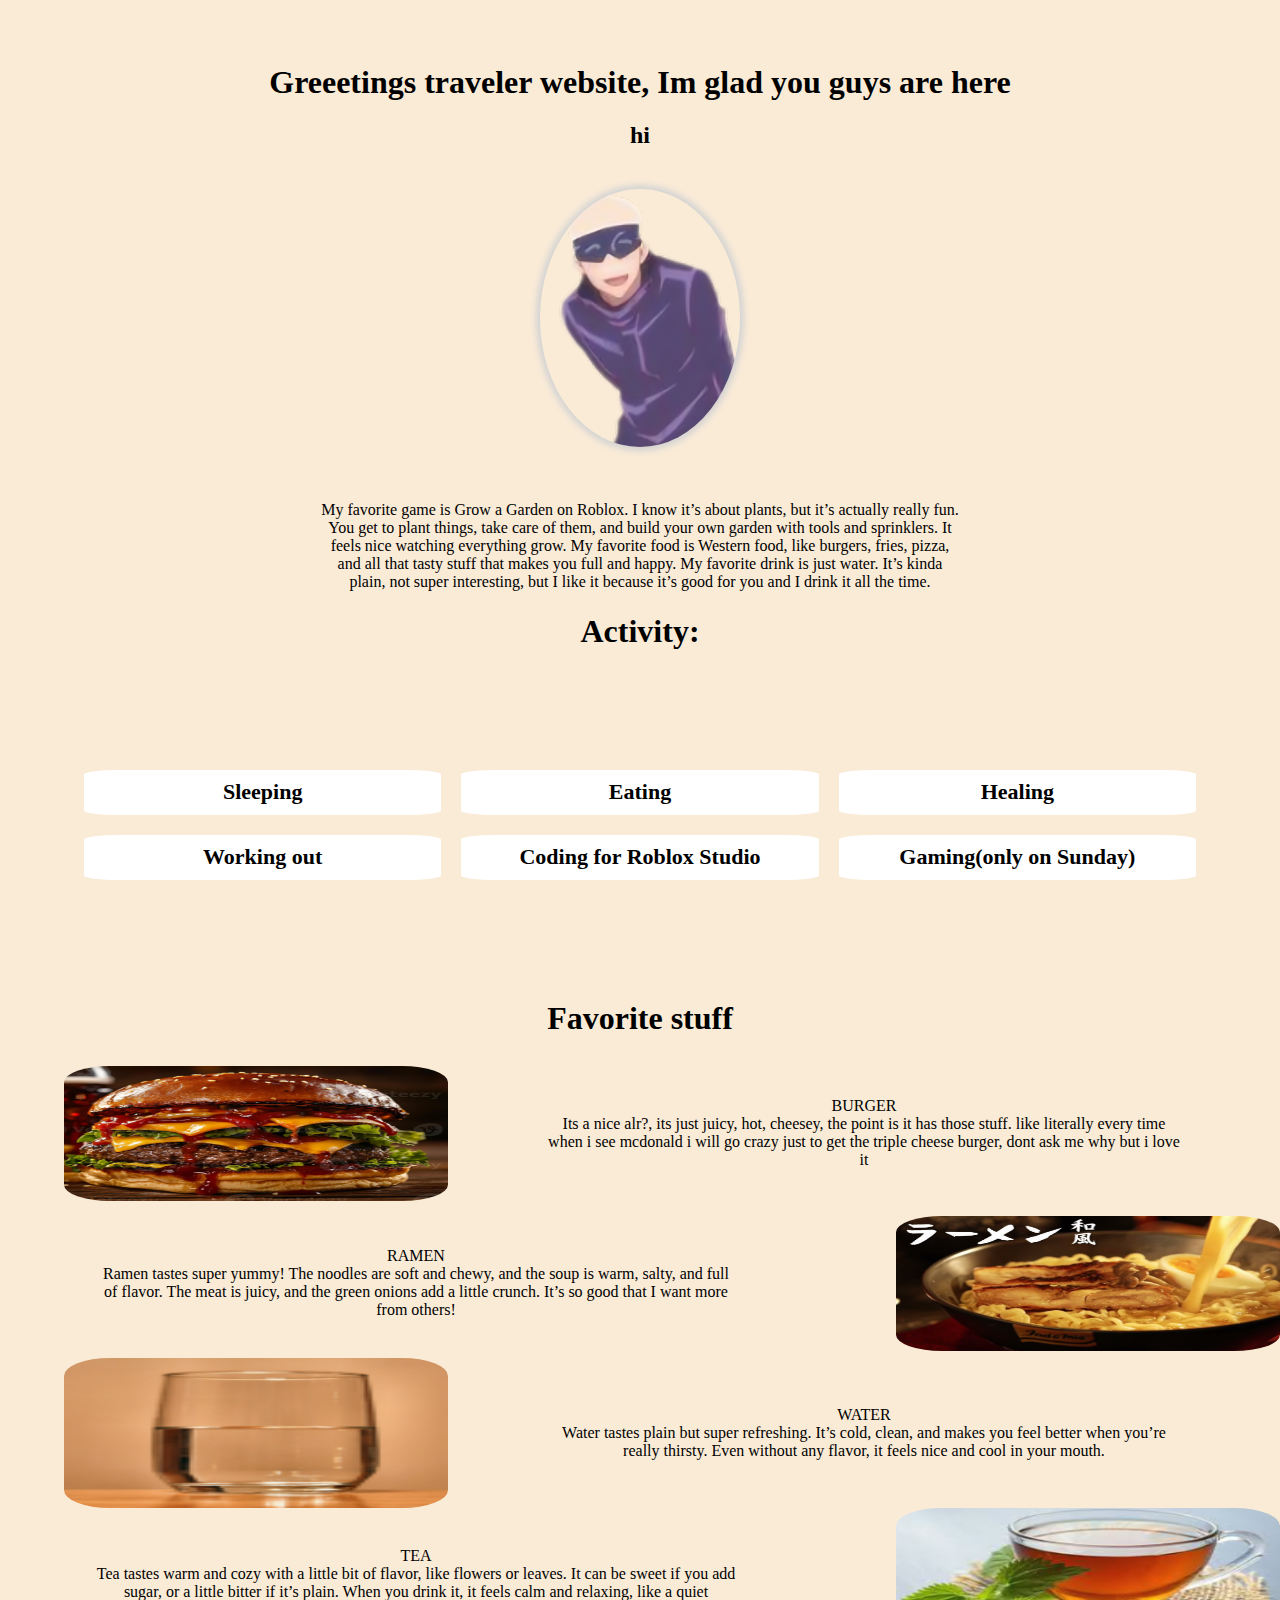
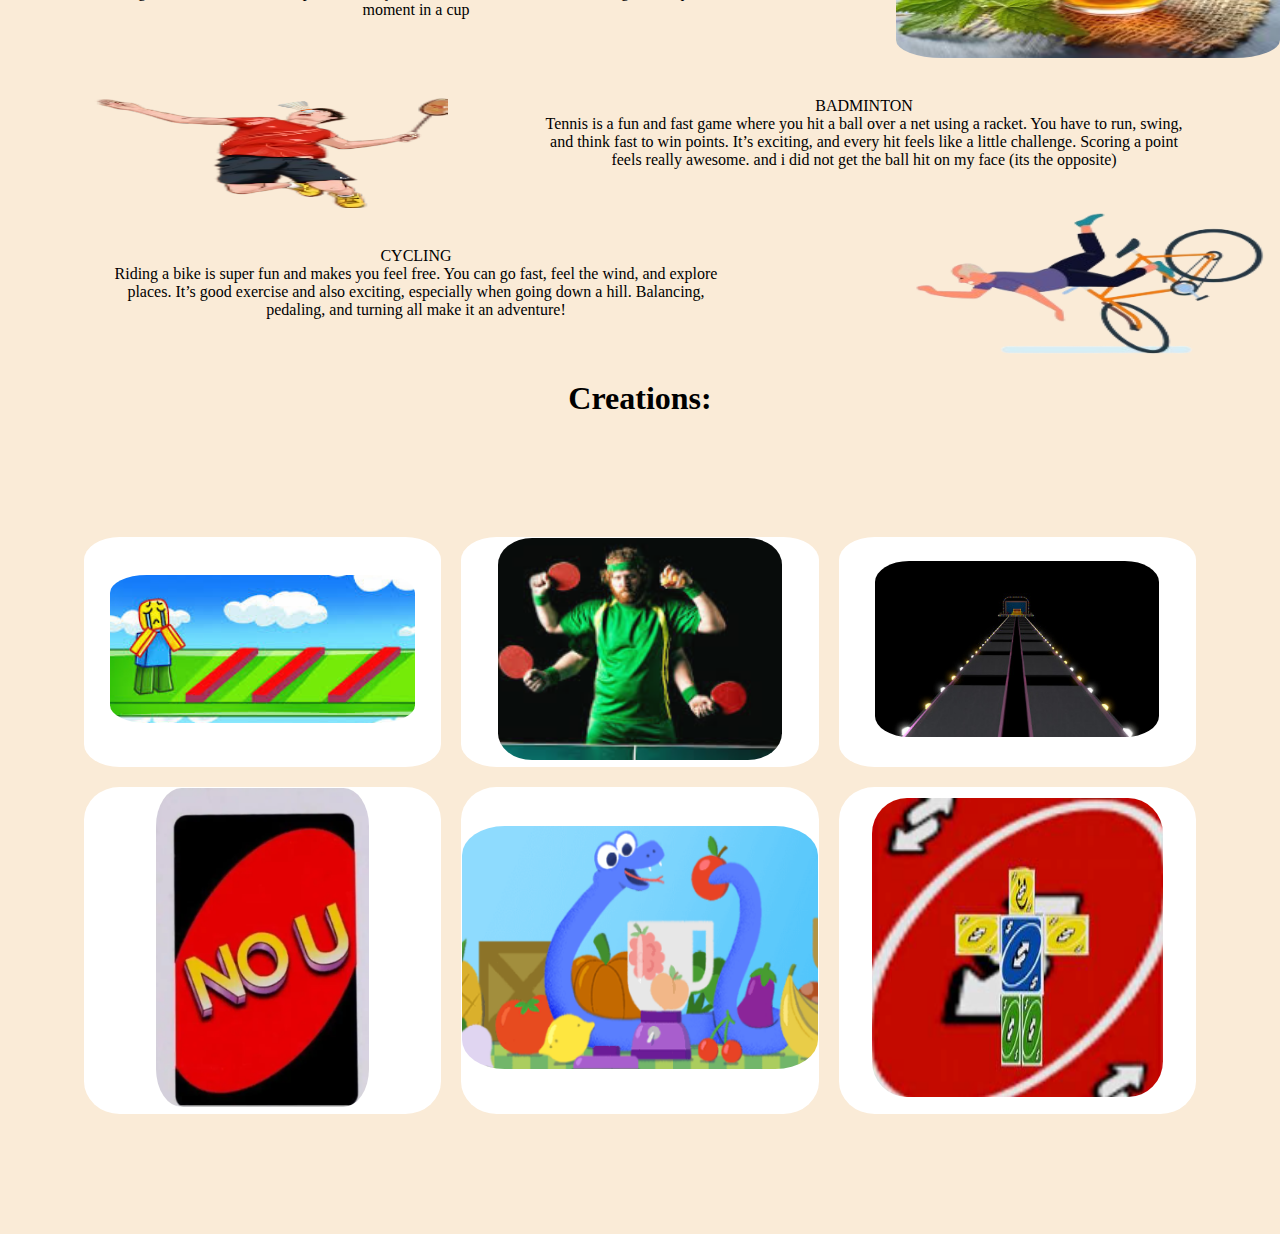
<file: Index.html>
<!DOCTYPE html>
<html lang="en">
<head>
    <meta charset="UTF-8">
    <meta name="viewport" content="width=device-width, initial-scale=1.0">
    <title>My personal blog</title>
    <link rel="icon" type="image/x-icon" href="CRAB.png">
    <link rel="stylesheet" href="style.css">
</head>
<body>
    <section>
    <h1 class="Greeetings"> Greeetings traveler website, Im glad you guys are here</h1>
    <h2>hi</h2>
    <img class="Gojo" src="Gojo.png" alt="" width="200">
    <p>My favorite game is Grow a Garden on Roblox. I know it’s about plants, but it’s actually really fun. You get to plant things, take care of them, and build your own garden with tools and sprinklers. It feels nice watching everything grow. My favorite food is Western food, like burgers, fries, pizza, and all that tasty stuff that makes you full and happy. My favorite drink is just water. It’s kinda plain, not super interesting, but I like it because it’s good for you and I drink it all the time.</p>
    </section>
    <table> 
        <h1>Activity:</h1>
        <tr>
            <td>Sleeping</td>
            <td>Eating</td>
            <td>Healing</td>
        </tr>
        <tr>
            <td>Working out</td>
            <td>Coding for Roblox Studio</td>
            <td>Gaming(only on Sunday)</td>
        </tr>
    </table>
    
    <h1>Favorite stuff</h1>
    <div class="Burger2">
        <img class="Burger" src="Burger.png" alt="" width="25%">
    <p class="BurgerParagraf">BURGER <br>Its a nice alr?, its just juicy, hot, cheesey, the point is it has those stuff. like literally every time when i see mcdonald i will go crazy just to get the triple cheese burger, dont ask me why but i love it</p>
    </div>

    <div class="Ramen2">
        <p class="RamenParagraf">RAMEN <br> Ramen tastes super yummy! The noodles are soft and chewy, and the soup is warm, salty, and full of flavor. The meat is juicy, and the green onions add a little crunch. It’s so good that I want more from others!</p>
                <img class="Ramen" src="Ramen.png" alt="" width="25%">
    </div>

    <div class="Water2">
        <img class="Water" src="Water.png" alt="" width="25%">
    <p class="WaterParagraf">WATER <br> Water tastes plain but super refreshing. It’s cold, clean, and makes you feel better when you’re really thirsty. Even without any flavor, it feels nice and cool in your mouth.</p>
    </div>
    
    <div class="Tea2">
        <p class="TeaParagraf">TEA <br>Tea tastes warm and cozy with a little bit of flavor, like flowers or leaves. It can be sweet if you add sugar, or a little bitter if it’s plain. When you drink it, it feels calm and relaxing, like a quiet moment in a cup</p>
                <img class="Tea" src="Tea.png" alt="" width="25%">
    </div>

    <div class="Tennis2">

        <img class="Tennis" src="blablabla.png" alt="" width="25%">
                <p class="TennisParagraf">BADMINTON <br>Tennis is a fun and fast game where you hit a ball over a net using a racket. You have to run, swing, and think fast to win points. It’s exciting, and every hit feels like a little challenge. Scoring a point feels really awesome. and i did not get the ball hit on my face (its the opposite)</p>

    </div>

    <div class="Bike2">
        <p class="BikeParagraf">CYCLING <br> Riding a bike is super fun and makes you feel free. You can go fast, feel the wind, and explore places. It’s good exercise and also exciting, especially when going down a hill. Balancing, pedaling, and turning all make it an adventure!</p>
                <img class="Bike" src="Grandpa.png" alt="" width="25%">
    </div>
        <h1>Creations:</h1>
        <table width="90%">
            <tr>
                <td><a href="https://www.roblox.com/games/11160577045/obby-but-is-getting-harder#!/about"target="_blank"><img class="ob" src="VERYHARDOBBY.png" alt=""></a></td>
                <td><a href="https://scratch.mit.edu/projects/925486812/" target="_blank"><img class="pingpong"  src="PingPong.png" alt=""></a></td>
                <td><a href="https://www.roblox.com/games/11756199910/bridge-fall#!/about" target="_blank"><img class="gb" src="Glass bridge.png" alt=""></a></td>
            </tr>
            <tr>
                <td><a href="https://www.youtube.com/watch?v=dQw4w9WgXcQ"target="_blank"><img class="creation" src="NoU.png" alt=""></a></td>
                <td><a href="https://scratch.mit.edu/projects/940013467/" target="_blank"><img class="snake" src="Snake.png" alt=""></a></td>
                <td><a href="https://www.youtube.com/watch?v=3BFTio5296w"target="_blank"><img class="noob" src="Uno.png" alt=""></a></td>
            </tr>
        </table>

</body>
</html>
</file>
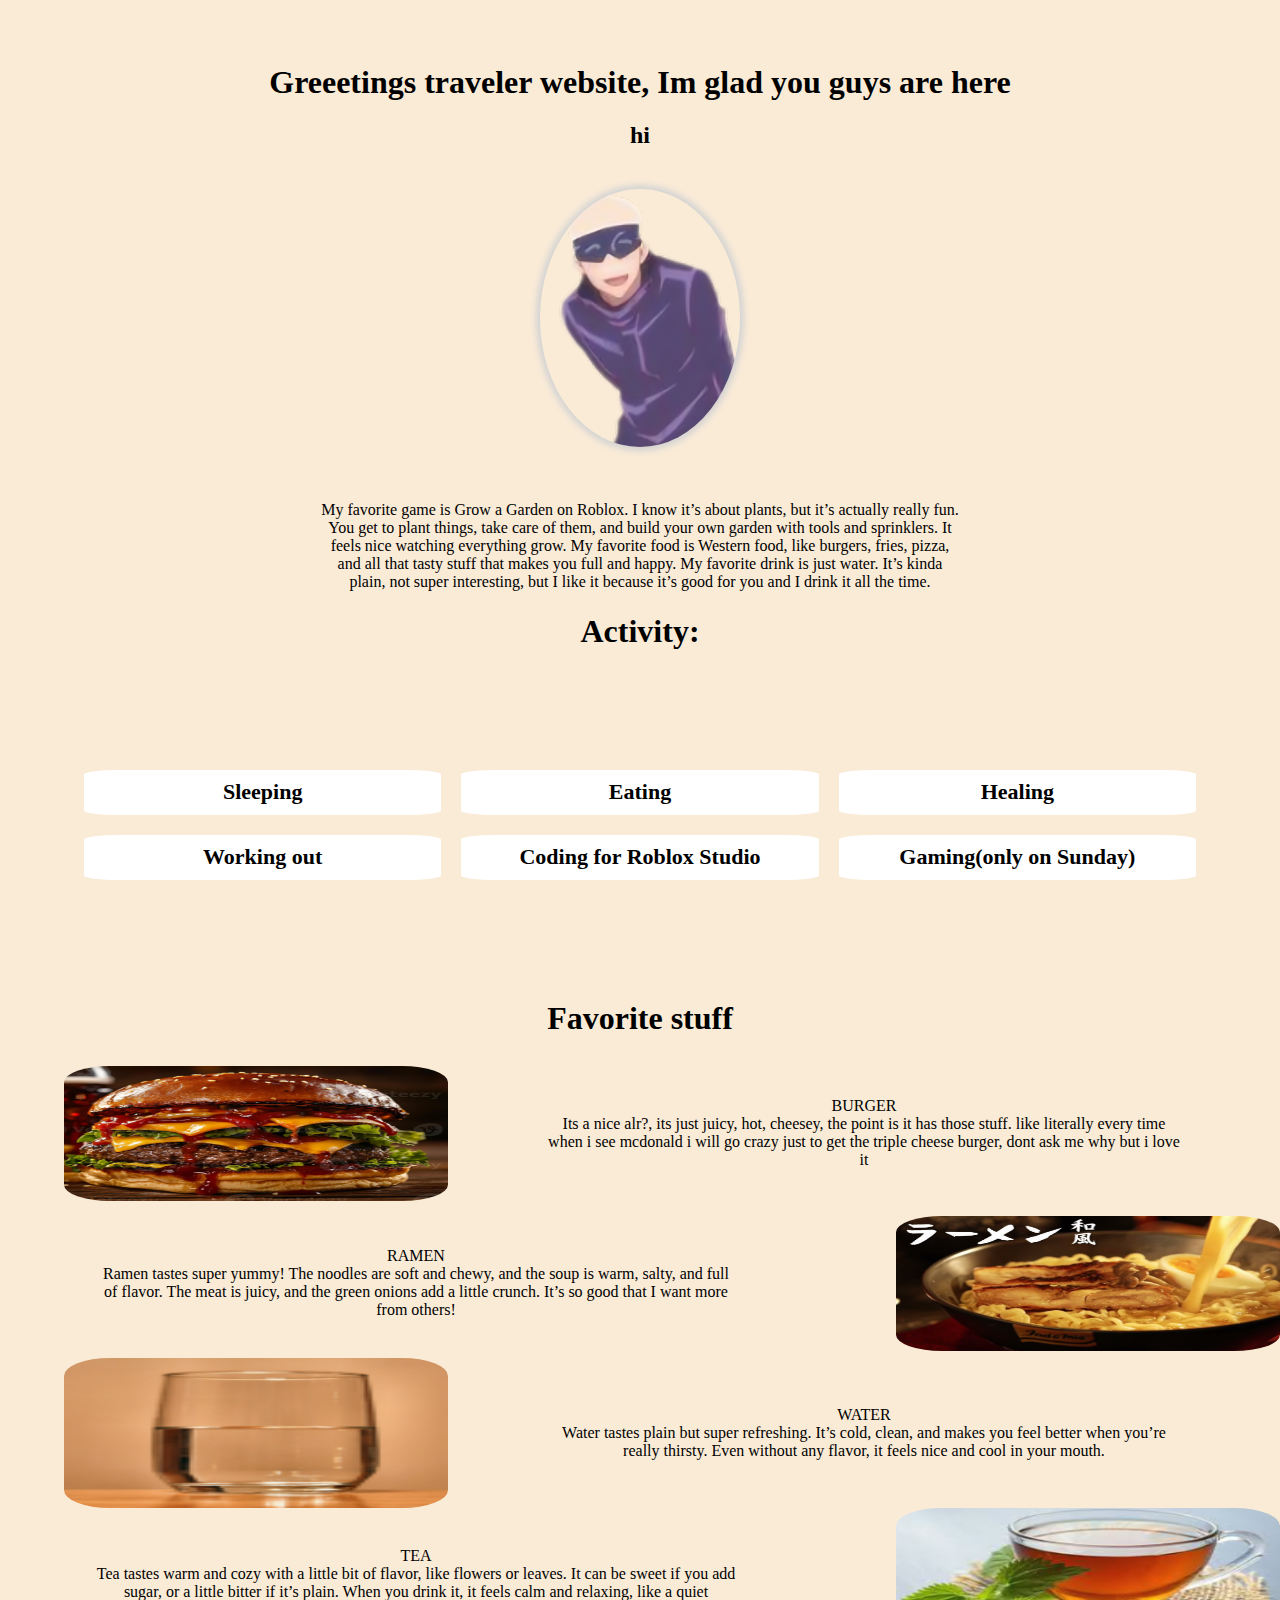
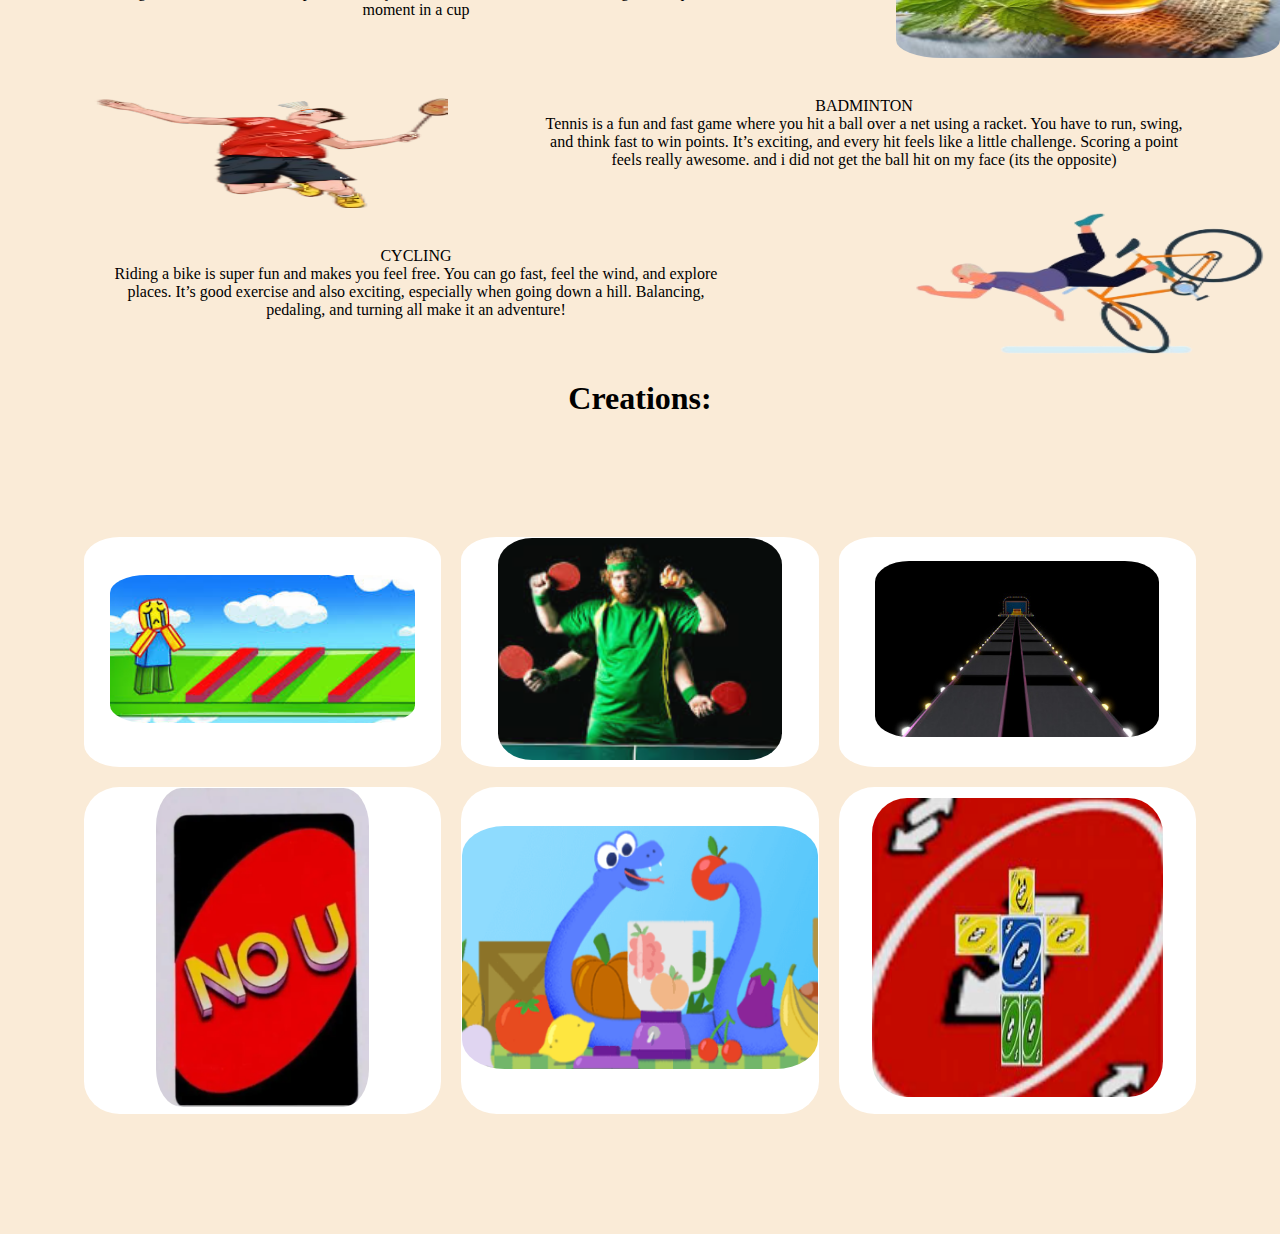
<file: Personal Blog - Final Project/Index.html>
<!DOCTYPE html>
<html lang="en">
<head>
    <meta charset="UTF-8">
    <meta name="viewport" content="width=device-width, initial-scale=1.0">
    <title>My personal blog</title>
    <link rel="icon" type="image/x-icon" href="CRAB.png">
    <link rel="stylesheet" href="style.css">
</head>
<body>
    <section>
    <h1 class="Greeetings"> Greeetings traveler website, Im glad you guys are here</h1>
    <h2>hi</h2>
    <img class="Gojo" src="Gojo.png" alt="" width="200">
    <p>My favorite game is Grow a Garden on Roblox. I know it’s about plants, but it’s actually really fun. You get to plant things, take care of them, and build your own garden with tools and sprinklers. It feels nice watching everything grow. My favorite food is Western food, like burgers, fries, pizza, and all that tasty stuff that makes you full and happy. My favorite drink is just water. It’s kinda plain, not super interesting, but I like it because it’s good for you and I drink it all the time.</p>
    </section>
    <table> 
        <h1>Activity:</h1>
        <tr>
            <td>Sleeping</td>
            <td>Eating</td>
            <td>Healing</td>
        </tr>
        <tr>
            <td>Working out</td>
            <td>Coding for Roblox Studio</td>
            <td>Gaming(only on Sunday)</td>
        </tr>
    </table>
    
    <h1>Favorite stuff</h1>
    <div class="Burger2">
        <img class="Burger" src="Burger.png" alt="" width="25%">
    <p class="BurgerParagraf">BURGER <br>Its a nice alr?, its just juicy, hot, cheesey, the point is it has those stuff. like literally every time when i see mcdonald i will go crazy just to get the triple cheese burger, dont ask me why but i love it</p>
    </div>

    <div class="Ramen2">
        <p class="RamenParagraf">RAMEN <br> Ramen tastes super yummy! The noodles are soft and chewy, and the soup is warm, salty, and full of flavor. The meat is juicy, and the green onions add a little crunch. It’s so good that I want more from others!</p>
                <img class="Ramen" src="Ramen.png" alt="" width="25%">
    </div>

    <div class="Water2">
        <img class="Water" src="Water.png" alt="" width="25%">
    <p class="WaterParagraf">WATER <br> Water tastes plain but super refreshing. It’s cold, clean, and makes you feel better when you’re really thirsty. Even without any flavor, it feels nice and cool in your mouth.</p>
    </div>
    
    <div class="Tea2">
        <p class="TeaParagraf">TEA <br>Tea tastes warm and cozy with a little bit of flavor, like flowers or leaves. It can be sweet if you add sugar, or a little bitter if it’s plain. When you drink it, it feels calm and relaxing, like a quiet moment in a cup</p>
                <img class="Tea" src="Tea.png" alt="" width="25%">
    </div>

    <div class="Tennis2">

        <img class="Tennis" src="blablabla.png" alt="" width="25%">
                <p class="TennisParagraf">BADMINTON <br>Tennis is a fun and fast game where you hit a ball over a net using a racket. You have to run, swing, and think fast to win points. It’s exciting, and every hit feels like a little challenge. Scoring a point feels really awesome. and i did not get the ball hit on my face (its the opposite)</p>

    </div>

    <div class="Bike2">
        <p class="BikeParagraf">CYCLING <br> Riding a bike is super fun and makes you feel free. You can go fast, feel the wind, and explore places. It’s good exercise and also exciting, especially when going down a hill. Balancing, pedaling, and turning all make it an adventure!</p>
                <img class="Bike" src="Grandpa.png" alt="" width="25%">
    </div>
        <h1>Creations:</h1>
        <table width="90%">
            <tr>
                <td><a href="https://www.roblox.com/games/11160577045/obby-but-is-getting-harder#!/about"target="_blank"><img class="ob" src="VERYHARDOBBY.png" alt=""></a></td>
                <td><a href="https://scratch.mit.edu/projects/925486812/" target="_blank"><img class="pingpong"  src="PingPong.png" alt=""></a></td>
                <td><a href="https://www.roblox.com/games/11756199910/bridge-fall#!/about" target="_blank"><img class="gb" src="Glass bridge.png" alt=""></a></td>
            </tr>
            <tr>
                <td><a href="https://www.youtube.com/watch?v=dQw4w9WgXcQ"target="_blank"><img class="creation" src="NoU.png" alt=""></a></td>
                <td><a href="https://scratch.mit.edu/projects/940013467/" target="_blank"><img class="snake" src="Snake.png" alt=""></a></td>
                <td><a href="https://www.youtube.com/watch?v=3BFTio5296w"target="_blank"><img class="noob" src="Uno.png" alt=""></a></td>
            </tr>
        </table>

</body>
</html>
</file>
<file: style.css>
body{
    margin: 0;
    padding: 0;
    background-color: antiquewhite;
    text-align: center;
    font-family:Cambria, Cochin, Georgia, Times, 'Times New Roman', serif
}

.Gojo{
    border-radius: 100%;
    margin-top: 20px;
    margin-bottom: 50px;
    border: 4px white;
    box-shadow: 0px 0px 6px 4px lightgrey;
}

p{
width: 50%;
margin: auto;
}

table{
    margin: 100px auto;
    width: 90%;
    height: 150px;
    border-spacing: 20px;
}

td{
    width: 33%;
    background-color: rgb(255, 255, 255);
    border-radius: 10%;
    color: black;
    font-weight: 900;
    font-size: 22px;
}

.Greeetings{
    margin-top: 5%;
}

.Burger2{
    height: 150px;
    display: flex;
    margin: 0;
    padding: 0;
    justify-content: center;
    width: 100%;
    align-items: center;
}

.BurgerParagraf{
    width: 50%;
}

.Burger{
    width: 30%;
    height: 90%;
    margin-left: 5%;
    border-radius: 12%;
}

.Ramen2{
    height: 150px;
    display: flex;
    margin: 0;
    padding: 0;
    justify-content: center;
    width: 100%;
    align-items: center;
}

.RamenParagraf{
    width: 50%;
}

.Ramen{
    width: 30%;
    height: 90%;
    margin-left: 5%;
    border-radius: 12%;
}

.Water2{
    height: 150px;
    display: flex;
    margin: 0;
    padding: 0;
    justify-content: center;
    width: 100%;
    align-items: center;
}

.WaterParagraf{
    width: 50%;
}

.Water{
    width: 30%;
    height: 100%;
    margin-left: 5%;
    border-radius: 12%;
}

.Tea2{
    height: 150px;
    display: flex;
    margin: 0;
    padding: 0;
    justify-content: center;
    width: 100%;
    align-items: center;
}

.TeaParagraf{
    width: 50%;
}

.Tea{
    width: 30%;
    height: 100%;
    margin-left: 5%;
    border-radius: 12%;
}

.Tennis2{
    height: 150px;
    display: flex;
    margin: 0;
    padding: 0;
    justify-content: center;
    width: 100%;
    align-items: center;
}

.TennisParagraf{
    width: 50%;
}

.Tennis{
    width: 30%;
    height: 100%;
    margin-left: 5%;
    border-radius: 12%;
}

.Bike2{
    height: 150px;
    display: flex;
    margin: 0;
    padding: 0;
    justify-content: center;
    width: 100%;
    align-items: center;
}

.BikeParagraf{
    width: 50%;
}

.Bike{
    width: 30%;
    height: 100%;
    margin-left: 5%;
    border-radius: 12%;
}

.creation{
    width: 60%; border-radius: 12%;
}

.snake{
    width: 100%; height: 75%; border-radius: 12%;
}

.noob{
    width: 82%; height: 92%; border-radius: 12%;
}

.gb{
    width: 80%; border-radius: 12%;
}

.pingpong{
    width: 80%; align-items: center; border-radius: 12%
}

.ob{
    width: 86%; border-radius: 12%
}
a img:hover{
    transition: 0.3s ease all;
    transform: scale(1.2);
}
a img{
    transition: 0.3s;
}
</file>
<file: Personal Blog - Final Project/style.css>
body{
    margin: 0;
    padding: 0;
    background-color: antiquewhite;
    text-align: center;
    font-family:Cambria, Cochin, Georgia, Times, 'Times New Roman', serif
}

.Gojo{
    border-radius: 100%;
    margin-top: 20px;
    margin-bottom: 50px;
    border: 4px white;
    box-shadow: 0px 0px 6px 4px lightgrey;
}

p{
width: 50%;
margin: auto;
}

table{
    margin: 100px auto;
    width: 90%;
    height: 150px;
    border-spacing: 20px;
}

td{
    width: 33%;
    background-color: rgb(255, 255, 255);
    border-radius: 10%;
    color: black;
    font-weight: 900;
    font-size: 22px;
}

.Greeetings{
    margin-top: 5%;
}

.Burger2{
    height: 150px;
    display: flex;
    margin: 0;
    padding: 0;
    justify-content: center;
    width: 100%;
    align-items: center;
}

.BurgerParagraf{
    width: 50%;
}

.Burger{
    width: 30%;
    height: 90%;
    margin-left: 5%;
    border-radius: 12%;
}

.Ramen2{
    height: 150px;
    display: flex;
    margin: 0;
    padding: 0;
    justify-content: center;
    width: 100%;
    align-items: center;
}

.RamenParagraf{
    width: 50%;
}

.Ramen{
    width: 30%;
    height: 90%;
    margin-left: 5%;
    border-radius: 12%;
}

.Water2{
    height: 150px;
    display: flex;
    margin: 0;
    padding: 0;
    justify-content: center;
    width: 100%;
    align-items: center;
}

.WaterParagraf{
    width: 50%;
}

.Water{
    width: 30%;
    height: 100%;
    margin-left: 5%;
    border-radius: 12%;
}

.Tea2{
    height: 150px;
    display: flex;
    margin: 0;
    padding: 0;
    justify-content: center;
    width: 100%;
    align-items: center;
}

.TeaParagraf{
    width: 50%;
}

.Tea{
    width: 30%;
    height: 100%;
    margin-left: 5%;
    border-radius: 12%;
}

.Tennis2{
    height: 150px;
    display: flex;
    margin: 0;
    padding: 0;
    justify-content: center;
    width: 100%;
    align-items: center;
}

.TennisParagraf{
    width: 50%;
}

.Tennis{
    width: 30%;
    height: 100%;
    margin-left: 5%;
    border-radius: 12%;
}

.Bike2{
    height: 150px;
    display: flex;
    margin: 0;
    padding: 0;
    justify-content: center;
    width: 100%;
    align-items: center;
}

.BikeParagraf{
    width: 50%;
}

.Bike{
    width: 30%;
    height: 100%;
    margin-left: 5%;
    border-radius: 12%;
}

.creation{
    width: 60%; border-radius: 12%;
}

.snake{
    width: 100%; height: 75%; border-radius: 12%;
}

.noob{
    width: 82%; height: 92%; border-radius: 12%;
}

.gb{
    width: 80%; border-radius: 12%;
}

.pingpong{
    width: 80%; align-items: center; border-radius: 12%
}

.ob{
    width: 86%; border-radius: 12%
}
a img:hover{
    transition: 0.3s ease all;
    transform: scale(1.2);
}
a img{
    transition: 0.3s;
}
</file>
